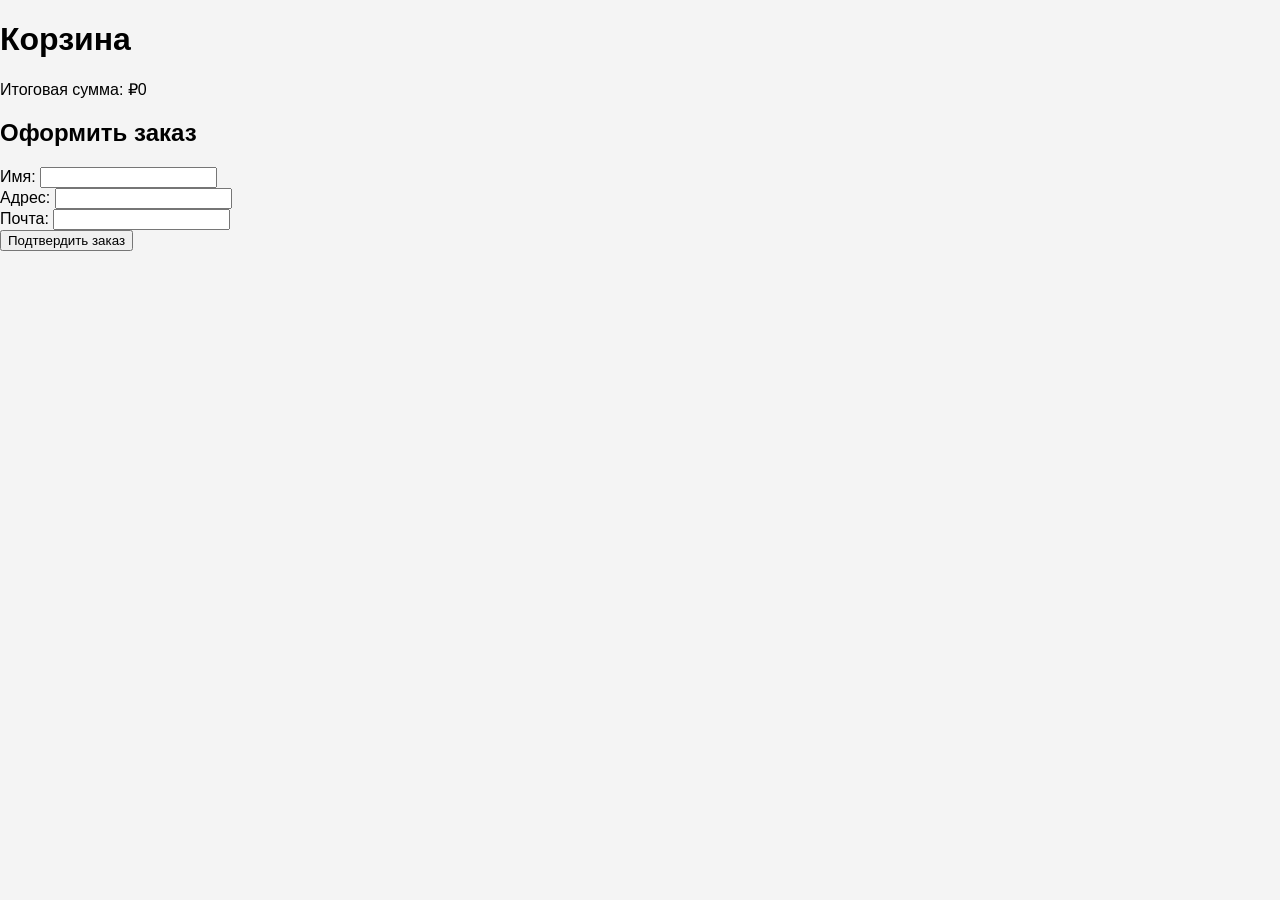
<file: templates/checkout.html>
<!-- checkout.html -->

<!DOCTYPE html>
<html lang="en">

<head>
    <meta charset="UTF-8">
    <meta name="viewport" content="width=device-width, initial-scale=1.0">
    <title>Корзина</title>
    <link rel="stylesheet" href="/src/css/style.css">
</head>

<body>
    <h1>Корзина</h1>

    <div id="cart-items"></div>
    <p id="total-price">Итоговая сумма: $0</p>
    <section>
        <h1>Оформить заказ</h1>
        <form id="orderForm" action="/" method="post">
            <label for="nameUser">Имя:</label>
            <input type="text" id="nameUser" name="name_user" required><br>

            <label for="adressUser">Адрес:</label>
            <input type="text" id="adressUser" name="adress_user" required><br>

            <label for="mailUser">Почта:</label>
            <input type="text" id="mailUser" name="mail_user" required><br>

            <input type="submit" value="Подтвердить заказ">
        </form>
    </section>


    <script src="/src/js/checkout.js"></script>
</body>

</html>
</file>
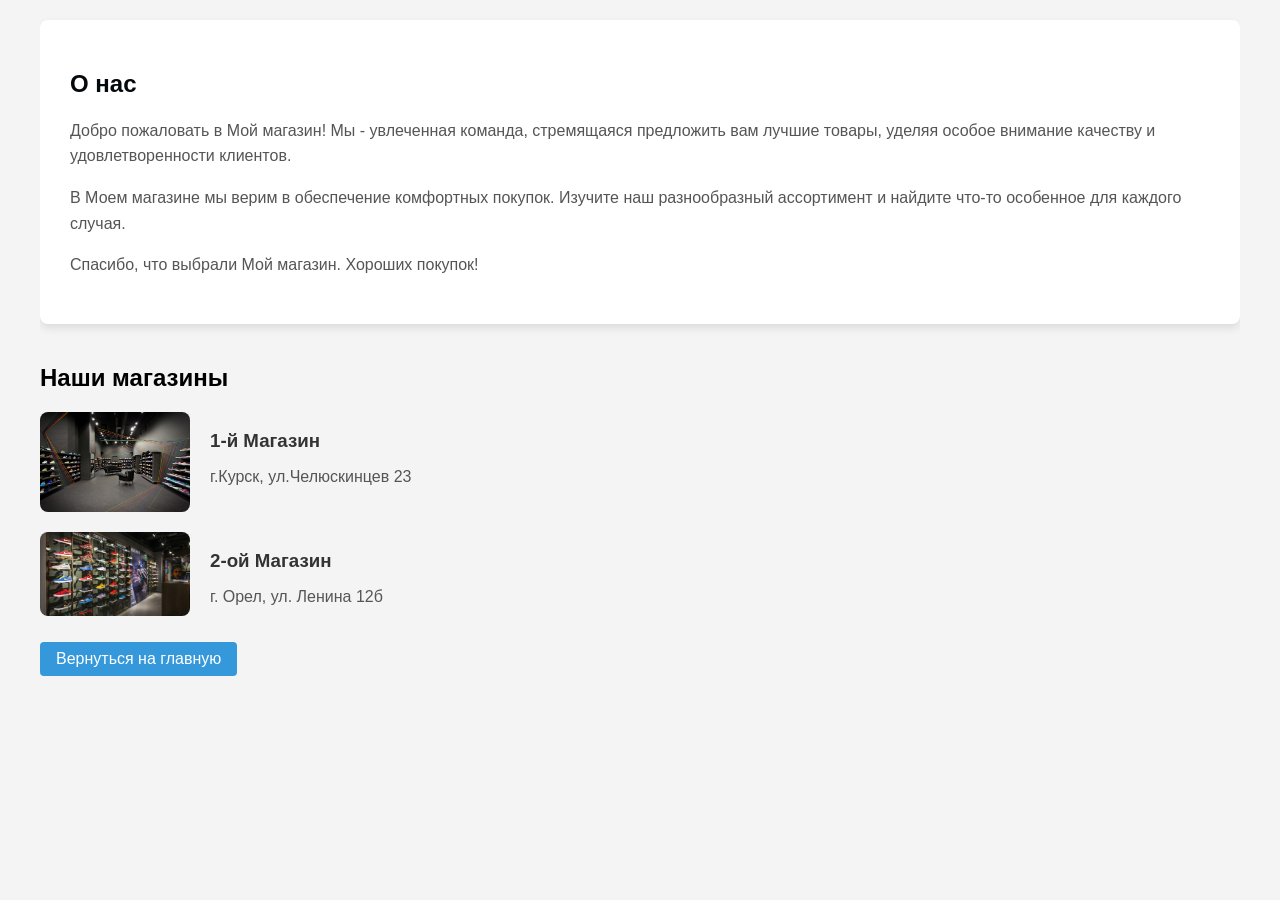
<file: templates/contact.html>
<!DOCTYPE html>
<html lang="en">
<head>
    <meta charset="UTF-8">
    <meta name="viewport" content="width=device-width, initial-scale=1.0">
    <title>Контакты</title>
    <link rel="stylesheet" href="/src/css/style.css">
    
    </style>
</head>
<body>
    <div class="container">
        <div class="about-content">
            <h2>О нас</h2>
            <p>Добро пожаловать в Мой магазин! Мы - увлеченная команда, стремящаяся предложить вам лучшие товары, уделяя особое внимание качеству и удовлетворенности клиентов.</p>
            <p>В Моем магазине мы верим в обеспечение комфортных покупок. Изучите наш разнообразный ассортимент и найдите что-то особенное для каждого случая.</p>
            <p>Спасибо, что выбрали Мой магазин. Хороших покупок!</p>
        </div>
    
        <div class="store-locations">
            <h2>Наши магазины</h2>
            <div class="location">
                <img src="/src/images/mode-lina-run-colors-poznan.jpg" alt="Store Image">
                <div class="location-details">
                    <h3>1-й Магазин</h3>
                    <p>г.Курск, ул.Челюскинцев 23</p>
                </div>
            </div>
    
            <div class="location">
                <img src="/src/images/Nike_Action_Sports_Beijing_3_hd_1600.jpg" alt="Store Image">
                <div class="location-details">
                    <h3>2-ой Магазин</h3>
                    <p>г. Орел, ул. Ленина 12б</p>
                </div>
            </div>
            <a href="/" class="btn">Вернуться на главную</a>
    
           
        </div>
    </div>
</body>
</html>
</file>
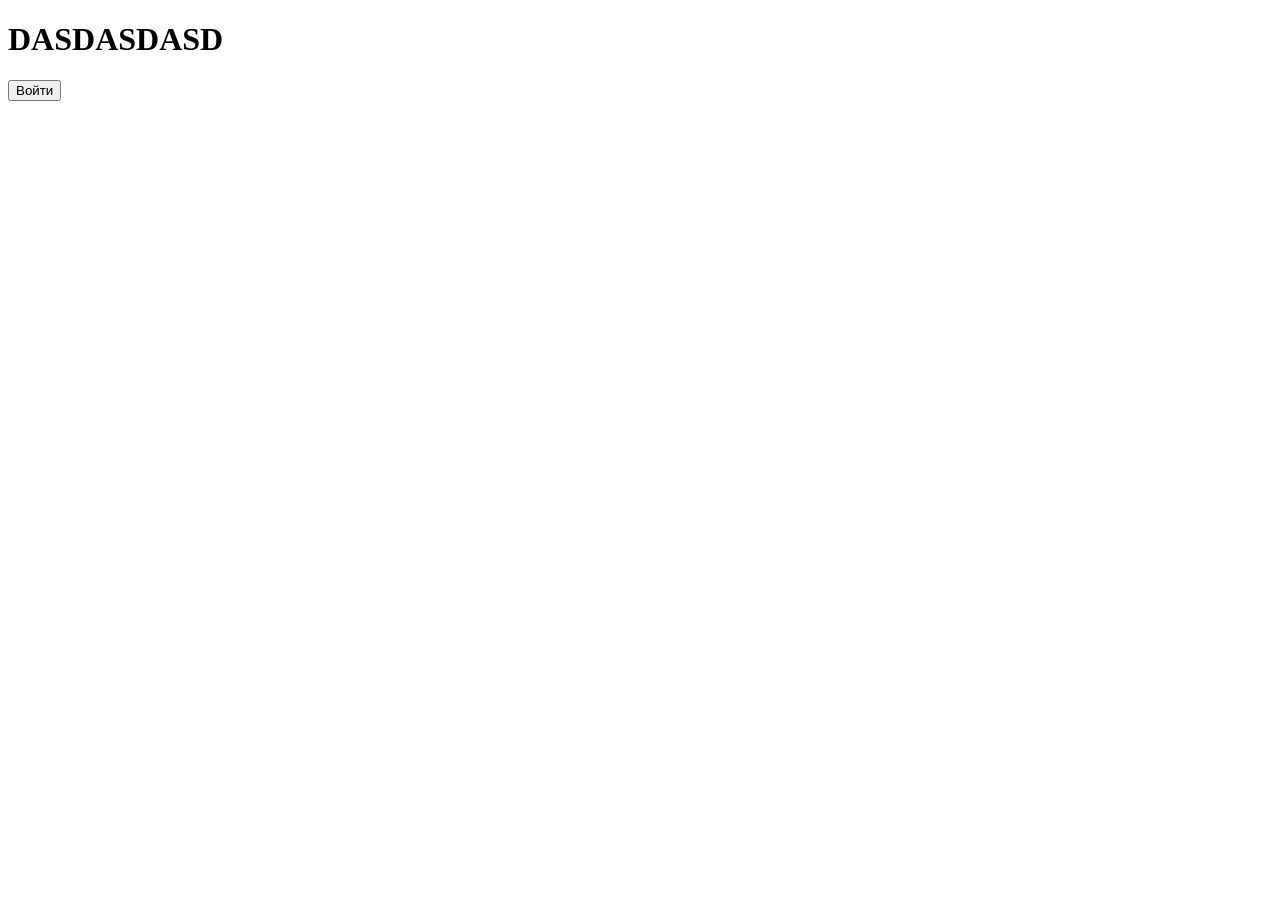
<file: Desktop/kursovaya-wsgi-class/templates/contact.html>
<!DOCTYPE html>
<html lang="en">
<head>
    <meta charset="UTF-8">
    <meta name="viewport" content="width=device-width, initial-scale=1.0">
    <title>привет</title>
</head>
<body>
    <h1>DASDASDASD</h1>
    <form action="/contact/2" method="POST">
        <input type="submit" value="Войти">
    </form>
</html>
</file>
<file: src/css/style.css>
body {
    font-family: Arial, sans-serif;
    margin: 0;
    padding: 0;
    background-color: #f4f4f4;
}

.container {
    max-width: 1200px;
    margin: 0 auto;
    overflow: hidden;
}

header {
    background-color: #4eadff;
    color: #fff;
    padding: 16px;
    text-align: center;
}

nav a {
    color: #fff;
    text-decoration: none;
    margin: 0 15px;
}

.cart {
    float: right;
    color: white;
}

.categories {
    margin: 20px 0;
}

.category-btn {
    background-color: #3498db;
    color: #fff;
    padding: 10px 15px;
    border: none;
    border-radius: 4px;
    cursor: pointer;
    margin-right: 10px;
}

.product-cards {
    flex:1 ;
    display: flex;
    flex-wrap: wrap;
    justify-content: space-around;
}

.card {
    width: 300px;
    border: 1px solid #ccc;
    border-radius: 8px;
    overflow: hidden;
    margin: 20px;
    background-color: #fff;
    box-shadow: 0 4px 8px rgba(0, 0, 0, 0.1);
}

.card img {
    width: 100%;
    height: 200px;
    object-fit: cover;
}

.card-content {
    padding: 16px;
}

.card-title {
    font-size: 1.2em;
    margin-bottom: 8px;
}

.card-description {
    color: #555;
}

.card-price {
    font-size: 1.1em;
    font-weight: bold;
    color: #333;
    margin-top: 8px;
}

.buy-button {
    background-color: blue;
    color: white;
    border: none;
    padding: 10px 20px;
    cursor: pointer;
}

.btn {
    display: inline-block;
    padding: 8px 16px;
    background-color: #3498db;
    color: #fff;
    text-decoration: none;
    border-radius: 4px;
    transition: background-color 0.3s ease;
}

.btn:hover {
    background-color: #1e87d0;
}

#cart-container {

    min-width: 500px;
    margin: 0 auto;
}

.cart-item {
    border: 2px solid #ddd;
    margin-bottom: 10px;
    padding: 10px;
    display: flex;
    justify-content: space-between;
    

}

.remove-btn {
    cursor: pointer;
    color: red;
}

.about-content {
    background-color: #fff;
    padding: 30px;
    margin: 20px 0;
    border-radius: 8px;
    box-shadow: 0 4px 8px rgba(0, 0, 0, 0.1);
}

.about-content h2 {
    color: #03090c;
}

.about-content p {
    color: #555;
    line-height: 1.6;
}

.store-locations {
    margin-top: 40px;
}

.location {
    display: grid;
    grid-template-columns: 150px auto;
    gap: 20px;
    margin-bottom: 20px;
}

.location img {
    width: 100%;
    border-radius: 8px;
    object-fit: cover;
}

.location-details h3 {
    margin-bottom: 8px;
    color: #333;
}

.location-details p {
    color: #555;
}

.content {
    display: flex;
    justify-content: space-between;
}
</file>
